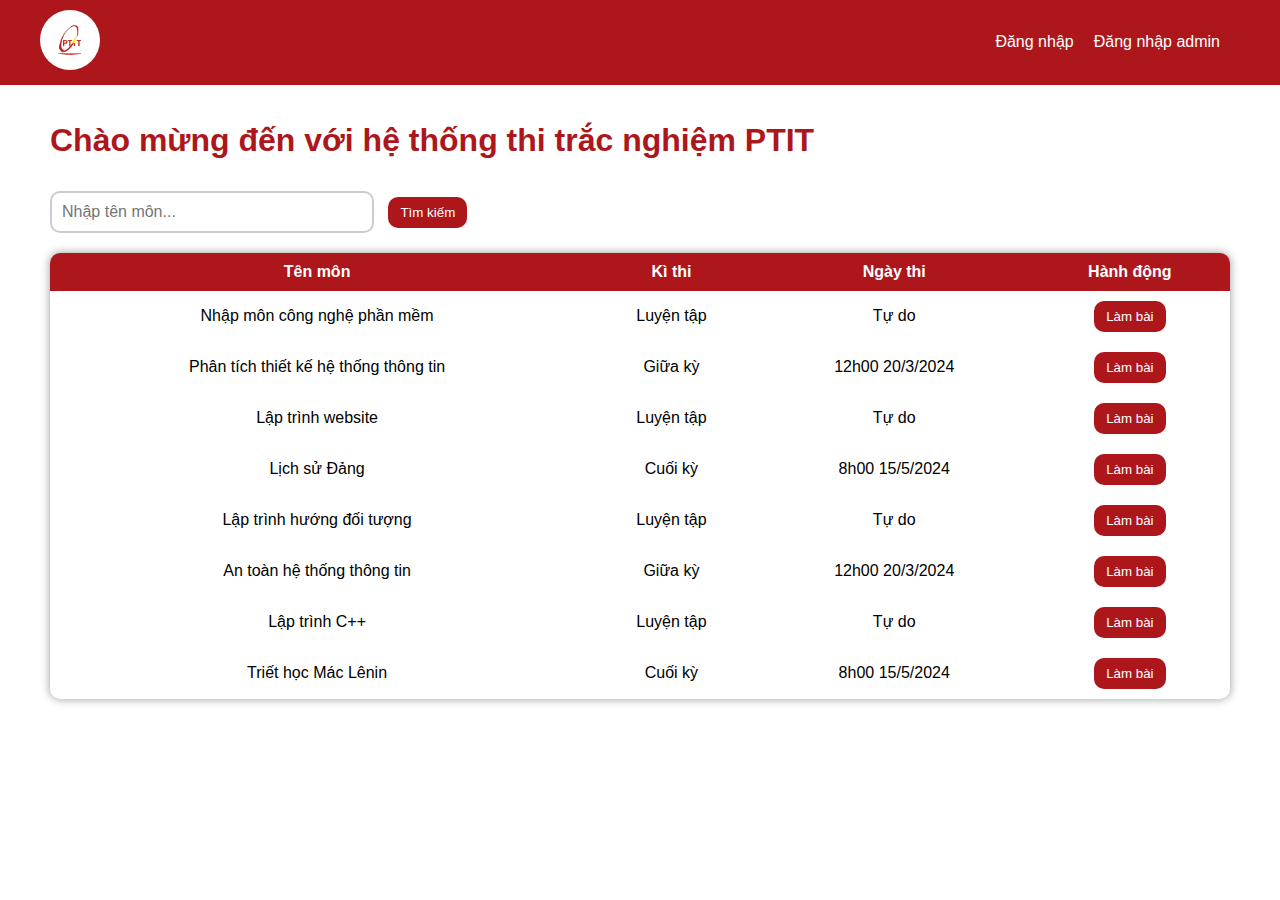
<file: index.html>
<!DOCTYPE html>
<html lang="en">

<head>
    <meta charset="UTF-8">
    <meta name="viewport" content="width=device-width, initial-scale=1.0">
    <link rel="stylesheet" href="./style.css">
    <title>Hệ thống thi trắc nghiệm PTIT</title>
    <link rel="shortcut icon" type="image/png" href="/ptit-logo.png">

</head>

<body>
    <nav class="navbar">
        <div class="container">
            <a href="/" class="logo">
                <image class="img-logo" src="/ptit-logo.png"></image>
            </a>
            <ul class="nav-links">
                <li><a href="/login-user/login.html" id="link1">Đăng nhập</a></li>
                <li><a href="/login/login.html" id="link1">Đăng nhập admin</a></li>
            </ul>
        </div>
    </nav>

    <div class="content">
        <h1>Chào mừng đến với hệ thống thi trắc nghiệm PTIT</h1>
        <input type="text" id="myInput" placeholder="Nhập tên môn...">
        <button class="action-button">Tìm kiếm</button>
        <div class="exam-body">
            <table class="custom-table">
                <!-- <thead>
                    <tr>
                        <th>Tên môn</th>
                        <th>Kì thi</th>
                        <th class="bod">Trạng thái
                            <div class="dropdown-triangle"></div>
                            <div class="filter-nav">
                                <p>Tự do</p>
                                <p>8h00 10/3/2024</p>
                                <p>8h00 12/5/2024</p>
                            </div>
                        </th>
                        <th>Hành động</th>
                    </tr>
                </thead>
                <tbody>
                    <tr>
                        <td>Lịch sử Đảng</td>
                        <td>Luyện tập</td>
                        <td>Tự do</td>
                        <td>
                            <button class="action-button" onclick="renderNewHTML('./exam/exam.html')">Làm bài</button>
                        </td>
                    </tr>
                    <tr>
                        <td>Cơ sở dữ liệu</td>
                        <td>Luyện tập</td>
                        <td>Tự do</td>
                        <td><button class="action-button" onclick="renderNewHTML('./exam/exam.html')">Làm bài</button>
                        </td>
                    </tr>
                    <tr>
                        <td>Cơ sở dữ liệu phân tán</td>
                        <td>Cuối kỳ</td>
                        <td>8h00 12/5/2024</td>
                        <td><button class="action-button" onclick="renderNewHTML('./exam/exam.html')">Làm bài</button>
                        </td>
                    </tr>
                    <tr>
                        <td>An toàn và bảo mật hệ thống thông tin</td>
                        <td>Luyện tập</td>
                        <td>Tự do</td>
                        <td><button class="action-button" onclick="renderNewHTML('./exam/exam.html')">Làm bài</button>
                        </td>
                    </tr>
                    <tr>
                        <td>Lập trình Website</td>
                        <td>Giữa kỳ</td>
                        <td>8h00 10/3/2024</td>
                        <td><button class="action-button" onclick="renderNewHTML('./exam/exam.html')">Làm bài</button>
                        </td>
                    </tr>
                    <tr>
                        <td>Lập trình C++</td>
                        <td>Giữa kỳ</td>
                        <td>8h00 10/3/2024</td>
                        <td><button class="action-button" onclick="renderNewHTML('./exam/exam.html')">Làm bài</button>
                        </td>
                    </tr>
                    <tr>
                        <td>Lập trình hướng đối tượng</td>
                        <td>Giữa kỳ</td>
                        <td>8h00 10/3/2024</td>
                        <td><button class="action-button" onclick="renderNewHTML('./exam/exam.html')">Làm bài</button>
                        </td>
                    </tr>
                </tbody> -->
            </table>
        </div>
    </div>
    <script src="main.js"></script>
    <script>
        function renderNewHTML(url) {
            // Đoạn code này sẽ chuyển hướng người dùng đến trang HTML mới
            window.location.href = url;
        }
    </script>
</body>

</html>
</file>
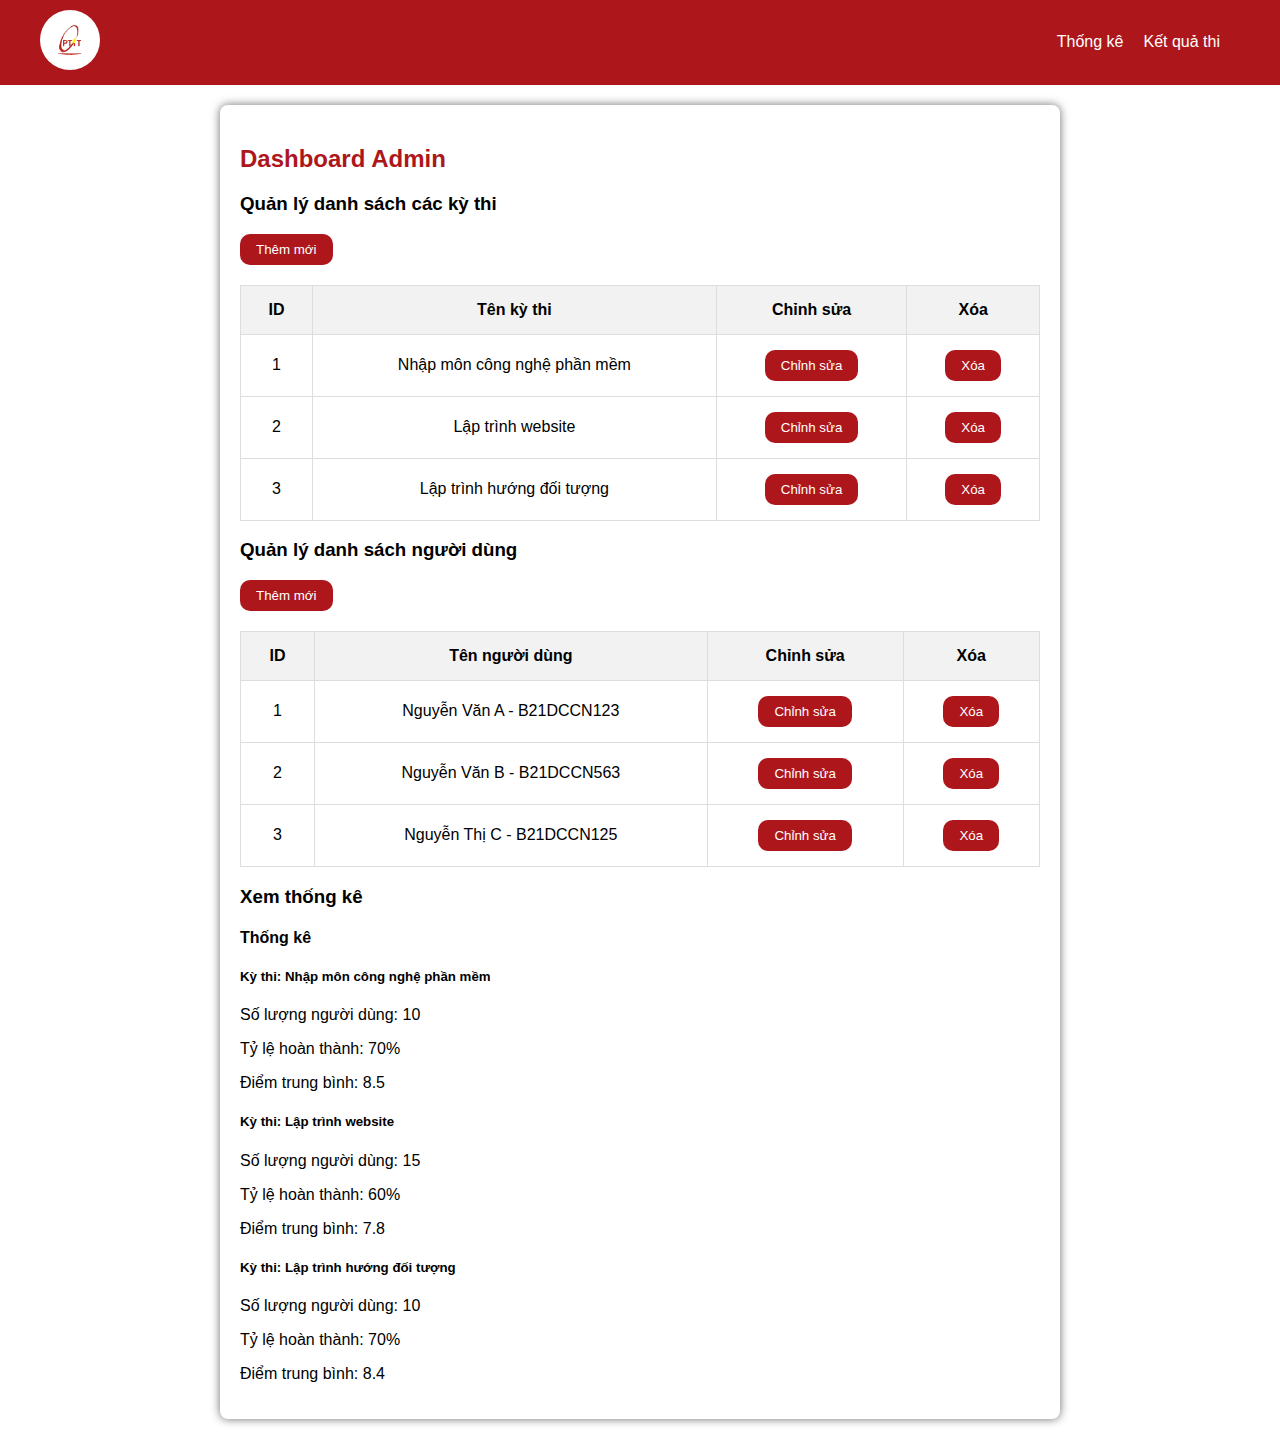
<file: dashboard/index.html>
<!DOCTYPE html>
<html lang="en">

<head>
    <meta charset="UTF-8">
    <meta name="viewport" content="width=device-width, initial-scale=1.0">
    <title>Dashboard Admin</title>
    <link rel="stylesheet" href="styles.css">
</head>

<body>

    <nav class="navbar">
        <div class="container">
            <a href="/" class="logo">
                <image class="img-logo" src="/ptit-logo.png"></image>
            </a>
            <ul class="nav-links">
                <li><a href="/statistic-page/index.html" id="link1">Thống kê</a></li>
                <li><a href="/student-result/index.html" id="link1">Kết quả thi</a></li>
            </ul>
        </div>
    </nav>

    <div class="content">
        <h2>Dashboard Admin</h2>

        <h3>Quản lý danh sách các kỳ thi</h3>
        <button onclick="renderNewHTML('./chinhSua/index.html')">Thêm mới</button>
        <table id="tableKyThi">
            <tr>
                <th>ID</th>
                <th>Tên kỳ thi</th>
                <th>Chỉnh sửa</th>
                <th>Xóa</th>
            </tr>
        </table>

        <h3>Quản lý danh sách người dùng</h3>
        <button onclick="themMoiNguoiDung()">Thêm mới</button>
        <table id="tableNguoiDung">
            <tr>
                <th>ID</th>
                <th>Tên người dùng</th>
                <th>Chỉnh sửa</th>
                <th>Xóa</th>
            </tr>
        </table>

        <h3>Xem thống kê</h3>

        <div id="thongKe"></div>
    </div>

    <script src="scripts.js"></script>

    <script>
        function renderNewHTML(url) {
            // Đoạn code này sẽ chuyển hướng người dùng đến trang HTML mới
            window.location.href = url;
        }
    </script>
</body>

</html>
</file>
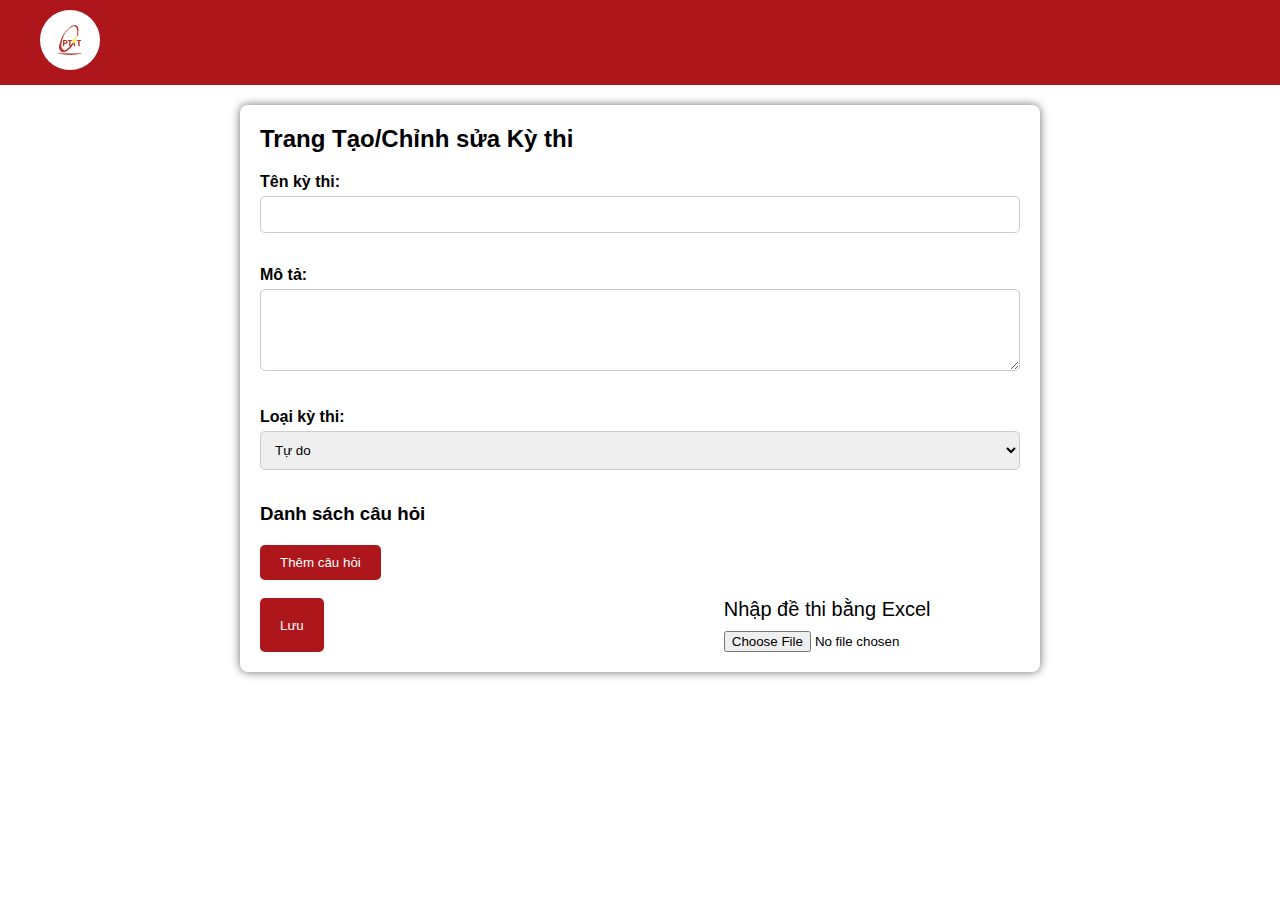
<file: dashboard/chinhSua/index.html>
<!DOCTYPE html>
<html lang="en">

<head>
    <meta charset="UTF-8">
    <meta name="viewport" content="width=device-width, initial-scale=1.0">
    <title>Trang Tạo/Chỉnh sửa Kỳ thi</title>
    <link rel="stylesheet" href="styles.css">
</head>

<body>
    <nav class="navbar">
        <div class="container">
            <a href="/" class="logo">
                <image class="img-logo" src="/ptit-logo.png"></image>
            </a>
            <ul class="nav-links">
                <!-- <li><a href="/login/login.html" id="link1">Đăng nhập</a></li> -->
            </ul>
        </div>
    </nav>

    <div class="content">
        <h2>Trang Tạo/Chỉnh sửa Kỳ thi</h2>
        <form id="kyThiForm">
            <label for="tenKyThi">Tên kỳ thi:</label>
            <input type="text" id="tenKyThi" name="tenKyThi" required><br><br>

            <label for="moTa">Mô tả:</label><br>
            <textarea id="moTa" name="moTa" rows="4" cols="50"></textarea><br><br>

            <label for="loaiKyThi">Loại kỳ thi:</label>
            <select id="loaiKyThi" name="loaiKyThi">
                <option value="tuDo">Tự do</option>
                <option value="45Phut">Giữa kỳ</option>
                <option value="60Phut">Cuối kỳ</option>
            </select><br><br>

            <h3>Danh sách câu hỏi</h3>
            <div id="danhSachCauHoi">
                <!-- Các câu hỏi sẽ được thêm vào đây bằng JavaScript -->
            </div>

            <button type="button" onclick="themCauHoi()">Thêm câu hỏi</button><br><br>
            <div class="footer">
                <button type="submit">Lưu</button>
                <div>
                    <p id="titleInput">Nhập đề thi bằng Excel</p>
                    <input type="file" id="fileInput" name="fileInput">
                </div>
            </div>

        </form>
    </div>

    <script src=" scripts.js"></script>
</body>

</html>
</file>
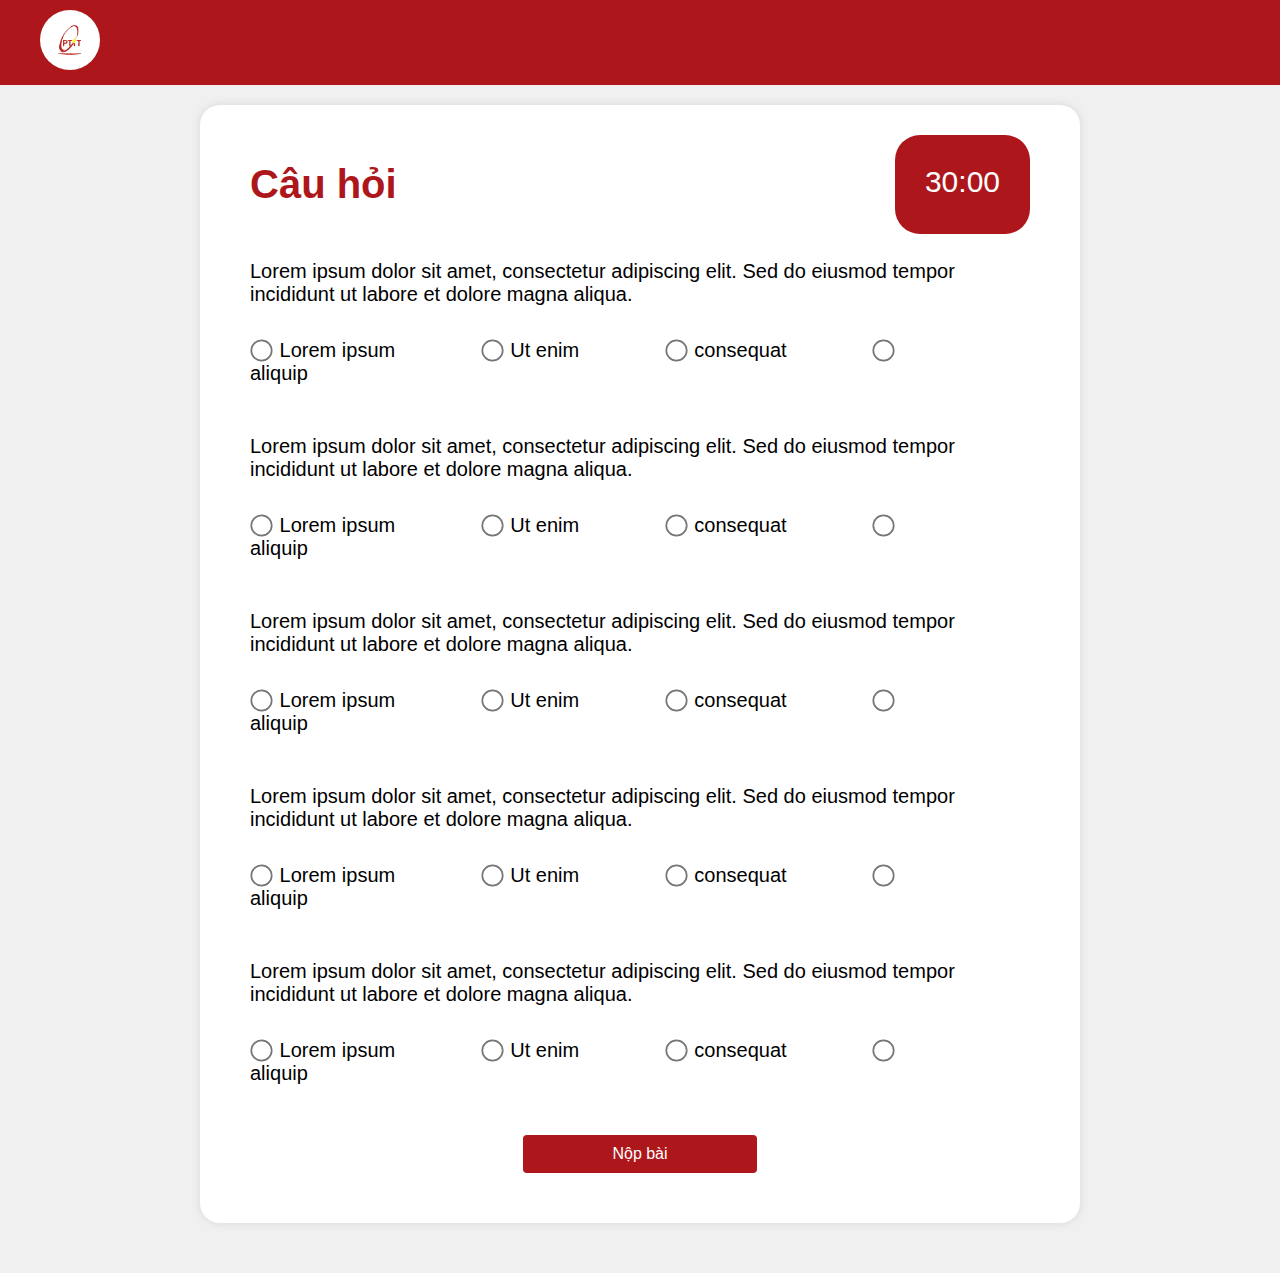
<file: exam/exam.html>
<!DOCTYPE html>
<html lang="en">

<head>
    <meta charset="UTF-8">
    <meta name="viewport" content="width=device-width, initial-scale=1.0">
    <link rel="stylesheet" href="./exam.css">
    <title>Hệ thống thi trắc nghiệm PTIT</title>

</head>

<body>

    <nav class="navbar">
        <div class="container">
            <a href="/" class="logo">
                <image class="img-logo" src="/ptit-logo.png"></image>
            </a>
        </div>
    </nav>
    <!-- Questions -->
    <div id="questions">
        <div class="questions-body">
            <div class="questions-body-title">
                <h1>Câu hỏi</h1>
                <div class="countdown">
                    <p id="timer">30:00</p>
                </div>
            </div>
            <div class="question-group">
                <div class="question">
                    <h4 class="label-question"> Lorem ipsum dolor sit amet, consectetur adipiscing elit. Sed do eiusmod
                        tempor incididunt ut labore et dolore magna aliqua.</h4><br />
                    <input class="answer-input" type="radio" id="1a" name="group1" value="0">
                    <label for="1a">Lorem ipsum</label>
                    <input class="answer-input" type="radio" id="1b" name="group1" value="1">
                    <label for="1b">Ut enim</label>
                    <input class="answer-input" type="radio" id="1c" name="group1" value="0">
                    <label for="1c">consequat</label>
                    <input class="answer-input" type="radio" id="1d" name="group1" value="0">
                    <label for="1d">aliquip</label>
                </div>

                <div class="question">
                    <h4 class="label-question"> Lorem ipsum dolor sit amet, consectetur adipiscing elit. Sed do eiusmod
                        tempor incididunt ut labore et dolore magna aliqua.</h4><br />
                    <input class="answer-input" type="radio" id="2a" name="group2" value="0">
                    <label for="2a">Lorem ipsum</label>
                    <input class="answer-input" type="radio" id="2b" name="group2" value="1">
                    <label for="2b">Ut enim</label>
                    <input class="answer-input" type="radio" id="2c" name="group2" value="0">
                    <label for="2c">consequat</label>
                    <input class="answer-input" type="radio" id="2d" name="group2" value="0">
                    <label for="2d">aliquip</label>
                </div>

                <div class="question">
                    <h4 class="label-question"> Lorem ipsum dolor sit amet, consectetur adipiscing elit. Sed do eiusmod
                        tempor incididunt ut labore et dolore magna aliqua.</h4><br />
                    <input class="answer-input" type="radio" id="3a" name="group3" value="0">
                    <label for="3a">Lorem ipsum</label>
                    <input class="answer-input" type="radio" id="3b" name="group3" value="1">
                    <label for="3b">Ut enim</label>
                    <input class="answer-input" type="radio" id="3c" name="group3" value="0">
                    <label for="3c">consequat</label>
                    <input class="answer-input" type="radio" id="3d" name="group3" value="0">
                    <label for="3d">aliquip</label>
                </div>

                <div class="question">
                    <h4 class="label-question"> Lorem ipsum dolor sit amet, consectetur adipiscing elit. Sed do eiusmod
                        tempor incididunt ut labore et dolore magna aliqua.</h4><br />
                    <input class="answer-input" type="radio" id="4a" name="group4" value="0">
                    <label for="4a">Lorem ipsum</label>
                    <input class="answer-input" type="radio" id="4b" name="group4" value="1">
                    <label for="4b">Ut enim</label>
                    <input class="answer-input" type="radio" id="4c" name="group4" value="0">
                    <label for="4c">consequat</label>
                    <input class="answer-input" type="radio" id="4d" name="group4" value="0">
                    <label for="4d">aliquip</label>
                </div>

                <div class="question">
                    <h4 class="label-question"> Lorem ipsum dolor sit amet, consectetur adipiscing elit. Sed do eiusmod
                        tempor incididunt ut labore et dolore magna aliqua.</h4><br />
                    <input class="answer-input" type="radio" id="5a" name="group5" value="0">
                    <label for="5a">Lorem ipsum</label>
                    <input class="answer-input" type="radio" id="5b" name="group5" value="1">
                    <label for="5b">Ut enim</label>
                    <input class="answer-input" type="radio" id="5c" name="group5" value="0">
                    <label for="5c">consequat</label>
                    <input class="answer-input" type="radio" id="5d" name="group5" value="0">
                    <label for="5d">aliquip</label>
                </div>
            </div>
            <div class="submit-btn">
                <input class="submit-exam" type="submit" value="Nộp bài">
            </div>
        </div>
    </div>

    <div id="result" class="hidden1">
        <!-- <h2 class="result-user"></h2> -->
        <div id="questions">
            <div class="questions-body">
                <h1>Kết quả bài làm</h1>
                <p>Họ tên: Nguyễn Văn A</p>
                <p>Ngày sinh: 01/01/2003</p>
                <p>Mã Sinh Viên: B21DCCN000</p>
                <p>Lớp: D21CQCN00-B</p>
                <p>Số câu đúng: 4/5</p>
                <p>Tổng điểm: 8/10</p>

                <div class="question-group">
                    <div class="question">
                        <h4 class="label-question"> Lorem ipsum dolor sit amet, consectetur adipiscing elit. Sed do
                            eiusmod
                            tempor incididunt ut labore et dolore magna aliqua.</h4><br />
                        <input class="answer-input" type="radio" id="1a" name="group1k" value="0">
                        <label for="1a">Lorem ipsum</label>
                        <input class="answer-input" type="radio" id="1b" name="group1k" value="1" checked disabled>
                        <label for="1b">Ut enim</label>
                        <input class="answer-input" type="radio" id="1c" name="group1k" value="0">
                        <label for="1c">consequat</label>
                        <input class="answer-input" type="radio" id="1d" name="group1k" value="0">
                        <label for="1d">aliquip</label>
                    </div>

                    <div class="question">
                        <h4 class="label-question"> Lorem ipsum dolor sit amet, consectetur adipiscing elit. Sed do
                            eiusmod
                            tempor incididunt ut labore et dolore magna aliqua.</h4><br />
                        <input class="answer-input" type="radio" id="2a" name="group2k" value="0" checked disabled>
                        <label for="2a">Lorem ipsum</label>
                        <input class="answer-input" type="radio" id="2b" name="group2k" value="1">
                        <label for="2b">Ut enim</label>
                        <input class="answer-input" type="radio" id="2c" name="group2k" value="0">
                        <label for="2c">consequat</label>
                        <input class="answer-input" type="radio" id="2d" name="group2k" value="0">
                        <label for="2d">aliquip</label>
                    </div>

                    <div class="question">
                        <h4 class="label-question"> Lorem ipsum dolor sit amet, consectetur adipiscing elit. Sed do
                            eiusmod
                            tempor incididunt ut labore et dolore magna aliqua.</h4><br />
                        <input class="answer-input" type="radio" id="3a" name="group3k" value="0">
                        <label for="3a">Lorem ipsum</label>
                        <input class="answer-input" type="radio" id="3b" name="group3k" value="1" checked disabled>
                        <label for="3b">Ut enim</label>
                        <input class="answer-input" type="radio" id="3c" name="group3k" value="0">
                        <label for="3c">consequat</label>
                        <input class="answer-input" type="radio" id="3d" name="group3k" value="0">
                        <label for="3d">aliquip</label>
                    </div>

                    <div class="question">
                        <h4 class="label-question"> Lorem ipsum dolor sit amet, consectetur adipiscing elit. Sed do
                            eiusmod
                            tempor incididunt ut labore et dolore magna aliqua.</h4><br />
                        <input class="answer-input" type="radio" id="4a" name="group4k" value="0">
                        <label for="4a">Lorem ipsum</label>
                        <input class="answer-input" type="radio" id="4b" name="group4k" value="1" checked disabled>
                        <label for="4b">Ut enim</label>
                        <input class="answer-input" type="radio" id="4c" name="group4k" value="0">
                        <label for="4c">consequat</label>
                        <input class="answer-input" type="radio" id="4d" name="group4k" value="0">
                        <label for="4d">aliquip</label>
                    </div>

                    <div class="question">
                        <h4 class="label-question"> Lorem ipsum dolor sit amet, consectetur adipiscing elit. Sed do
                            eiusmod
                            tempor incididunt ut labore et dolore magna aliqua.</h4><br />
                        <input class="answer-input" type="radio" id="5a" name="group5k" value="0">
                        <label for="5a">Lorem ipsum</label>
                        <input class="answer-input" type="radio" id="5b" name="group5k" value="1" checked disabled>
                        <label for="5b">Ut enim</label>
                        <input class="answer-input" type="radio" id="5c" name="group5k" value="0">
                        <label for="5c">consequat</label>
                        <input class="answer-input" type="radio" id="5d" name="group5k" value="0">
                        <label for="5d">aliquip</label>
                    </div>
                </div>




            </div>
        </div>
    </div>


    <script src="exam.js"></script>
</body>

</html>
</file>
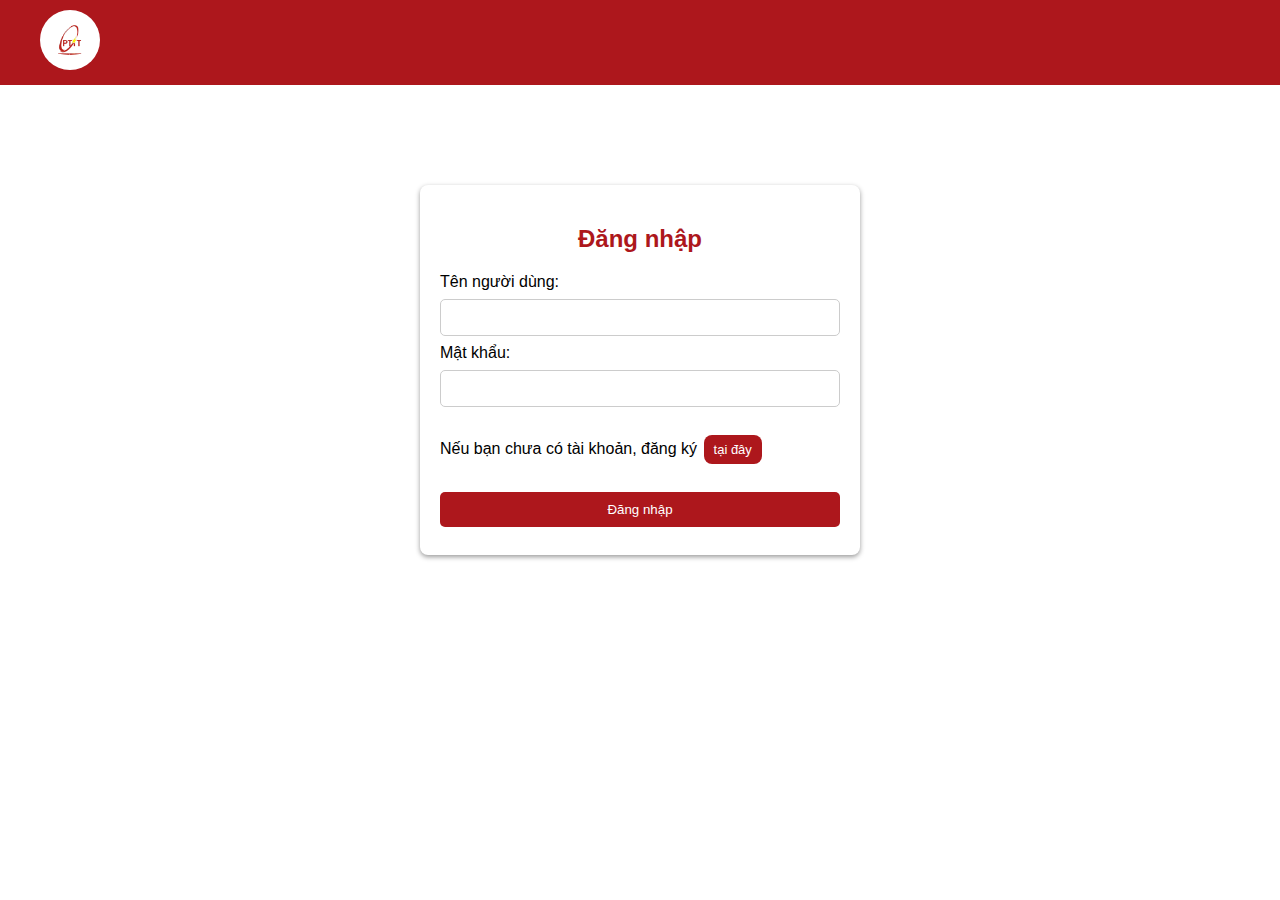
<file: login-user/login.html>
<!DOCTYPE html>
<html lang="en">

<head>
    <meta charset="UTF-8">
    <meta name="viewport" content="width=device-width, initial-scale=1.0">
    <link rel="stylesheet" href="./login.css">
    <link rel="stylesheet" href="https://cdnjs.cloudflare.com/ajax/libs/font-awesome/6.5.1/css/all.min.css"
        integrity="sha512-DTOQO9RWCH3ppGqcWaEA1BIZOC6xxalwEsw9c2QQeAIftl+Vegovlnee1c9QX4TctnWMn13TZye+giMm8e2LwA=="
        crossorigin="anonymous" referrerpolicy="no-referrer" />
    <title>Hệ thống thi trắc nghiệm PTIT</title>
</head>

<body>
    <nav class="navbar">
        <div class="container">
            <a href="/" class="logo">
                <image class="img-logo" src="/ptit-logo.png"></image>
            </a>
        </div>
    </nav>
    <div class="border">
        <div class="content">
            <h2 class="label-login">Đăng nhập</h2>
            <form id="loginForm">
                <label for="username">Tên người dùng:</label>
                <input type="text" id="loginUsername" name="username" required>

                <label for="password">Mật khẩu:</label>
                <input type="password" id="loginPassword" name="password" required>
                <p>Nếu bạn chưa có tài khoản, đăng ký <button class="signup">tại đây</button></p>
                <input type="submit" value="Đăng nhập">
            </form>
        </div>
    </div>
    <!-- href="register.html" -->

    <div class="modal">
        <div class="modal__panel">
            <div class="modal__header">
                <h1 class="label-register">Đăng ký</h1>
                <i class="fa-solid fa-xmark"></i>
            </div>
            <form id="registerForm">
                <label for="username">Tên người dùng:</label>
                <input type="text" id="registerUsername" name="username" required>

                <label for="email">Email:</label>
                <input type="email" id="registerEmail" name="email" required>

                <label for="password">Mật khẩu:</label>
                <input type="password" id="registerPassword" name="password" required>

                <label for="password">Xác nhận mật khẩu:</label>
                <input type="password" id="confirmPassword" name="passwordAgain" required>

                <input type="submit" value="Đăng ký">
            </form>
        </div>
    </div>

    <script src="./login.js"></script>
    <script>
        function renderNewHTML(url) {
            // Đoạn code này sẽ chuyển hướng người dùng đến trang HTML mới
            window.location.href = url;
        }
    </script>
</body>

</html>
</file>
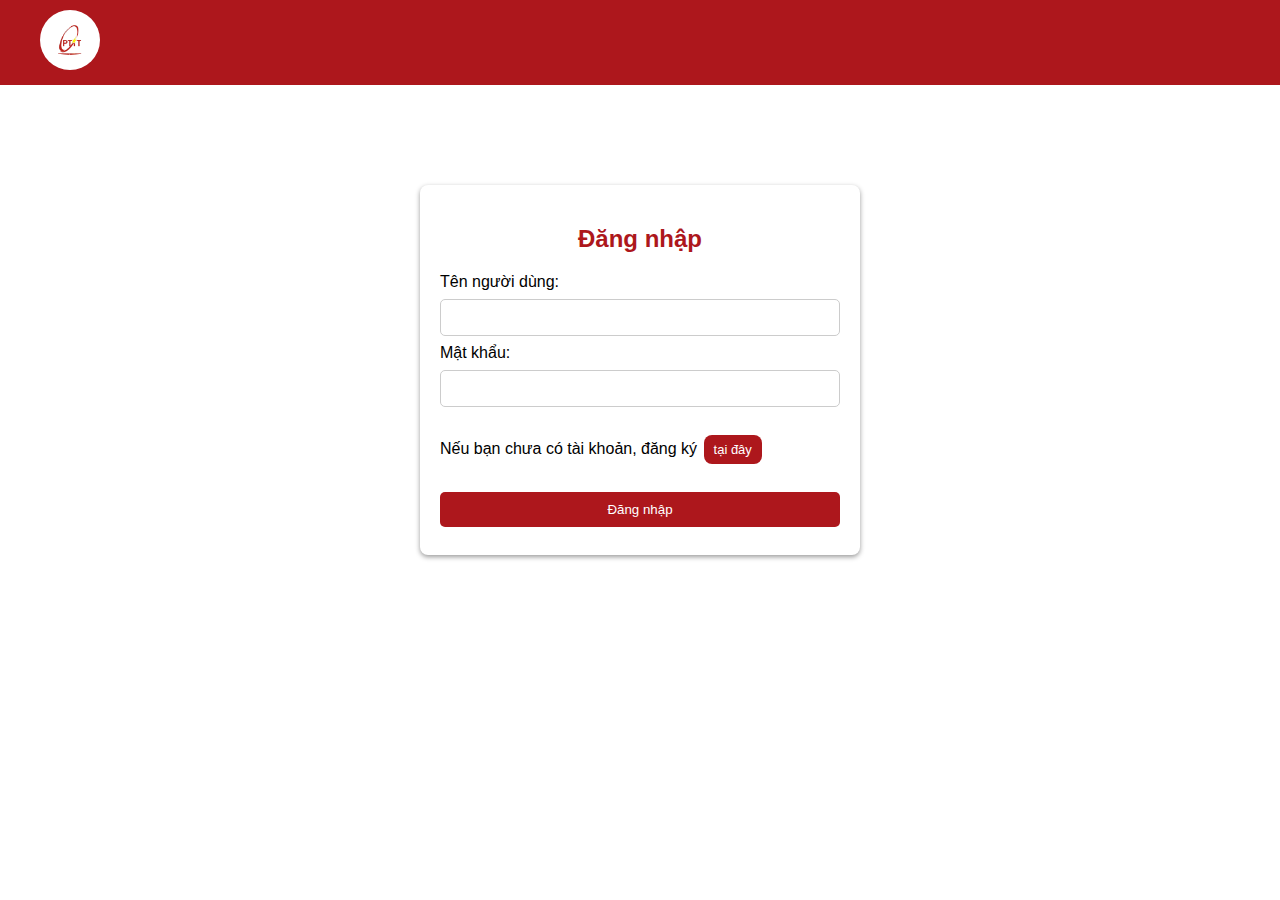
<file: login/login.html>
<!DOCTYPE html>
<html lang="en">

<head>
    <meta charset="UTF-8">
    <meta name="viewport" content="width=device-width, initial-scale=1.0">
    <link rel="stylesheet" href="./login.css">
    <link rel="stylesheet" href="https://cdnjs.cloudflare.com/ajax/libs/font-awesome/6.5.1/css/all.min.css"
        integrity="sha512-DTOQO9RWCH3ppGqcWaEA1BIZOC6xxalwEsw9c2QQeAIftl+Vegovlnee1c9QX4TctnWMn13TZye+giMm8e2LwA=="
        crossorigin="anonymous" referrerpolicy="no-referrer" />
    <title>Hệ thống thi trắc nghiệm PTIT</title>
    <style>
        /* .navbar {
            background-color: white;
            color: #fff;
            padding: 10px 0;
            border-bottom: 1px solid #ad171c;
            ;
        }

        .container {
            max-width: 1200px;
            margin: 0 auto;
            display: flex;
            justify-content: space-between;
            align-items: center;
        }

        .logo {
            font-size: 1.5rem;
            color: #fff;
            text-decoration: none;
        }

        .nav-links {
            list-style-type: none;
            margin: 0;
            padding: 0;
            display: flex;
        }

        .nav-links li {
            margin-right: 20px;
        }

        .nav-links li a {
            color: #fff;
            text-decoration: none;
        } */
    </style>
</head>

<body>
    <nav class="navbar">
        <div class="container">
            <a href="/" class="logo">
                <image class="img-logo" src="/ptit-logo.png"></image>
            </a>
        </div>
    </nav>
    <div class="border">
        <div class="content">
            <h2 class="label-login">Đăng nhập</h2>
            <form id="loginForm">
                <label for="username">Tên người dùng:</label>
                <input type="text" id="loginUsername" name="username" required>

                <label for="password">Mật khẩu:</label>
                <input type="password" id="loginPassword" name="password" required>
                <p>Nếu bạn chưa có tài khoản, đăng ký <button class="signup">tại đây</button></p>
                <input type="submit" value="Đăng nhập" onclick="renderNewHTML('/dashboard/index.html')">
            </form>
        </div>
    </div>
    <!-- href="register.html" -->

    <div class="modal">
        <div class="modal__panel">
            <div class="modal__header">
                <h1 class="label-register">Đăng ký</h1>
                <i class="fa-solid fa-xmark"></i>
            </div>
            <form id="registerForm">
                <label for="username">Tên người dùng:</label>
                <input type="text" id="registerUsername" name="username" required>

                <label for="email">Email:</label>
                <input type="email" id="registerEmail" name="email" required>

                <label for="password">Mật khẩu:</label>
                <input type="password" id="registerPassword" name="password" required>

                <label for="password">Xác nhận mật khẩu:</label>
                <input type="password" id="confirmPassword" name="passwordAgain" required>

                <input type="submit" value="Đăng ký">
            </form>
        </div>
    </div>

    <script src="./login.js"></script>
    <script>
        function renderNewHTML(url) {
            // Đoạn code này sẽ chuyển hướng người dùng đến trang HTML mới
            window.location.href = url;
        }
    </script>
</body>

</html>
</file>
<file: style.css>
:root {
    --main-color: #AD171C;
}

h1 {
    color: var(--main-color);
}

body {
    margin: 0;
    font-family: Arial, sans-serif;
}

.navbar {
    background-color: var(--main-color);
    color: #fff;
    padding: 10px 0;
    border-bottom: 1px solid #ad171c;
}


.container {
    max-width: 1200px;
    margin: 0 auto;
    display: flex;
    justify-content: space-between;
    align-items: center;
}

.logo {
    font-size: 1rem;
    color: #fff;
    text-decoration: none;
}

.logo .img-logo {
    border-radius: 100%;
    height: 30px;
    padding-top: 15px;
    padding-bottom: 15px;
    background-color: white;

}

.nav-links {
    list-style-type: none;
    margin: 0;
    padding: 0;
    display: flex;
}

.nav-links li {
    margin-right: 20px;
}

.nav-links li a {
    color: white;
    text-decoration: none;
    font-size: 16px;
}

.content {
    padding-top: 16px;
    padding-right: 50px;
    padding-left: 50px;
}


.exam-body {
    border-radius: 10px;
    background-color: white;
    box-shadow: 0 0 10px rgba(0, 0, 0, 0.4);
}

#myInput {
    width: 300px;
    padding: 10px;
    border: 2px solid #ccc;
    border-radius: 10px;
    outline: none;
    font-size: 16px;
    margin-top: 10px;
    margin-bottom: 20px;
    margin-right: 10px;
}

#myInput:focus {
    border-color: #007bff;
}

.custom-table {
    overflow: hidden;
    border-radius: 10px;
    width: 100%;
    border-collapse: collapse;
    margin-bottom: 50px;
}

.custom-table th,
.custom-table td {
    padding: 10px;
    text-align: center;
}

.custom-table th {
    /* border: 1px solid #ddd; */
    background-color: var(--main-color);
    color: white;
}


.action-button {
    padding: 8px 12px;
    border: none;
    border-radius: 10px;
    background-color: var(--main-color);
    color: white;
    cursor: pointer;
}

.action-button:hover {
    opacity: 0.7;
}

.dropdown-triangle {
    width: 0;
    height: 0;
    border-left: 5px solid transparent;
    border-right: 5px solid transparent;
    border-top: 8px solid white;

}

.bod {
    display: flex;
    justify-content: center;
    align-items: center;
    gap: 10px;
    position: relative;
}


.filter-nav {
    display: none;
    width: 100%;
    position: absolute;
    bottom: -119px;
    height: auto;
    background-color: var(--main-color);
    color: white;
}

.filter-nav p {
    font-weight: 400;
    cursor: pointer;
}

.bod:hover .filter-nav {
    display: block;
}
</file>
<file: dashboard/styles.css>
:root {
    --main-color: #AD171C;
}

h2 {
    color: var(--main-color);
}

body {
    font-family: Arial, sans-serif;
    margin: 0;
    padding: 0;
}

/* .header nav {
    max-width: 1200px;
    margin: 0 auto;
    display: flex;
    justify-content: space-between;
    align-items: center;
    padding: 10px 0;
    border-bottom: 2px solid #ad171c;
} */

.content {
    max-width: 800px;
    margin: 20px auto;
    padding: 20px;
    background-color: #fff;
    border-radius: 8px;
    box-shadow: 0 0 10px rgba(6, 5, 5, 0.582);
}

.logo {
    font-size: 1rem;
    color: #fff;
    text-decoration: none;
}

.logo .img-logo {
    border-radius: 100%;
    height: 30px;
    padding-top: 15px;
    padding-bottom: 15px;
    background-color: white;

}

table {
    width: 100%;
    border-collapse: collapse;
    margin-top: 20px;
}

table,
td,
th {
    border: 1px solid #ddd;
    padding: 15px;
    text-align: center;
}

th {
    background-color: #f2f2f2;
}

button {
    padding: 8px 16px;
    background-color: #ad171c;
    color: white;
    border: none;
    cursor: pointer;
    border-radius: 10px;
}

button:hover {
    background-color: #953135;
}

:root {
    --main-color: #AD171C;
}

body {
    margin: 0;
    font-family: Arial, sans-serif;
}

.navbar {
    background-color: var(--main-color);
    color: #fff;
    padding: 10px 0;
    border-bottom: 1px solid #ad171c;
}


.container {
    max-width: 1200px;
    margin: 0 auto;
    display: flex;
    justify-content: space-between;
    align-items: center;
}

.logo {
    font-size: 1rem;
    color: #fff;
    text-decoration: none;
}

.nav-links {
    list-style-type: none;
    margin: 0;
    padding: 0;
    display: flex;
}

.nav-links li {
    margin-right: 20px;
}

.nav-links li a {
    color: white;
    text-decoration: none;
    font-size: 16px;
}
</file>
<file: dashboard/chinhSua/styles.css>
* {
    margin: 0;
    padding: 0;
    box-sizing: border-box;
}

.logo {
    font-size: 1rem;
    color: #fff;
    text-decoration: none;
}

.logo .img-logo {
    border-radius: 100%;
    height: 60px;
    padding-top: 15px;
    padding-bottom: 15px;
    background-color: white;

}

:root {
    --main-color: #AD171C;
}

body {
    margin: 0;
    font-family: Arial, sans-serif;
}

.navbar {
    background-color: var(--main-color);
    color: #fff;
    padding: 10px 0;
    border-bottom: 1px solid #ad171c;
}

.container {
    max-width: 1200px;
    margin: 0 auto;
    display: flex;
    justify-content: space-between;
    align-items: center;
}

.nav-links {
    list-style-type: none;
    margin: 0;
    padding: 0;
    display: flex;
}

.nav-links li {
    margin-right: 20px;
}

.nav-links li a {
    color: white;
    text-decoration: none;
    font-size: 16px;
}


.content {
    max-width: 800px;
    margin: 20px auto;
    padding: 20px;
    background-color: #fff;
    border-radius: 8px;
    box-shadow: 0 0 10px rgba(6, 5, 5, 0.582);
}

form {
    margin-top: 20px;
}

label {
    font-weight: bold;
}

input[type="text"],
textarea,
select {
    width: 100%;
    padding: 10px;
    margin: 5px 0 15px;
    border: 1px solid #ccc;
    border-radius: 5px;
    box-sizing: border-box;
}

button {
    padding: 10px 20px;
    background-color: #ad171c;
    color: #fff;
    border: none;
    border-radius: 5px;
    cursor: pointer;
}

button:hover {
    background-color: #b80505;
}

#danhSachCauHoi {
    margin-bottom: 20px;
}

.cau-hoi {
    border: 1px solid #ccc;
    padding: 10px;
    margin-bottom: 10px;
    border-radius: 5px;
}

#titleInput {
    margin-left: 400px;
    font-size: 20px;
    margin-bottom: 10px;
}

#fileInput {
    margin-left: 400px;
}

.footer {
    display: flex;
}
</file>
<file: exam/exam.css>
:root {
    --main-color: #ad171c;
}

body {
    font-family: Arial, sans-serif;
    background-color: #f0f0f0;
    margin: 0;
    padding: 0;
    font-size: 20px;
}

.question {
    margin-bottom: 20px;
}

.hidden {
    display: none;
}

#questions {
    /* border: 1px solid red; */
    height: 100%;
    padding-left: 200px;
    padding-right: 200px;
    padding-top: 20px;
    padding-bottom: 50px;
    background-color: #f0f0f0;
}

.questions-body {
    border-radius: 20px;
    /* border: 1px solid red; */
    padding-top: 30px;
    padding-right: 50px;
    padding-left: 50px;
    padding-bottom: 50px;
    background-color: white;
    box-shadow: 0 0 10px rgba(0, 0, 0, 0.1);
}

.questions-body h1 {
    color: var(--main-color);
}

.questions-body-title {
    display: flex;
    justify-content: space-between;
}

.countdown {
    background-color: var(--main-color);
    border-radius: 25px;
    color: white;
    font-size: 30px;
    padding-left: 30px;
    padding-right: 30px;
}

.question-group {
    margin-bottom: 50px;
}

.label-group {
    font-size: 22px;
    font-weight: 600;
}

.label-question {
    margin-bottom: 10px;
    font-weight: 400;
}


/* CSS cho radio button */
.question-group input[type="radio"] {
    margin-right: 6px;
    transform: scale(1.7);
    cursor: pointer;
}

/* CSS cho checkbox */
.question-group input[type="checkbox"] {
    margin-right: 6px;
    transform: scale(1.7);
    cursor: pointer;
}

.question {
    margin-bottom: 50px;
}

.question-group span,
label {
    margin-right: 80px;
}

/* CSS cho textarea */
.question-group textarea {
    width: 100%;
    padding: 8px;
    margin-top: 5px;
    border: 1px solid #ccc;
    border-radius: 4px;
    font-size: 16px;
}

.submit-btn {
    display: flex;
    justify-content: center;
    align-items: center;
}

.submit-btn input[type="submit"] {
    width: 30%;
    padding: 10px;
    background-color: var(--main-color);
    color: white;
    border: none;
    border-radius: 4px;
    cursor: pointer;
    font-size: 16px;
}

.submit-btn input[type="submit"]:hover {
    opacity: 0.8;
}

#result .answer-input[value="1"]+label {
    color: green;
}

#result .answer-input:not([value="1"])+label {
    color: red;
}

#result .answer-input:checked+label {
    font-weight: 600;
}

.hidden1 {
    display: none;
}

#result {
    /* border: 1px solid red; */
    height: 100%;
    /* padding-left: 200px;
    padding-right: 200px;
    padding-top: 20px;
    padding-bottom: 50px; */
    background-color: #f0f0f0;
    width: 100%;
}

.navbar {
    background-color: var(--main-color);
    color: #fff;
    padding: 10px 0;
    border-bottom: 1px solid #ad171c;
}


.container {
    max-width: 1200px;
    margin: 0 auto;
    display: flex;
    justify-content: space-between;
    align-items: center;
}

.logo {
    font-size: 1rem;
    color: #fff;
    text-decoration: none;
}

.logo .img-logo {
    border-radius: 100%;
    height: 30px;
    padding-top: 15px;
    padding-bottom: 15px;
    background-color: white;

}
</file>
<file: login-user/login.css>
:root {
    --main-color: #AD171C;
}

body {
    font-family: Arial, sans-serif;
    background-color: white;
    margin: 0;
    padding: 0;
    /* display: flex;
    justify-content: center;
    align-items: center;
    height: 100vh;
    flex-direction: column; */
}

.border {
    display: flex;
    justify-content: center;
    align-items: center;
}

.content {
    background-color: #fff;
    margin-top: 100px;
    padding: 20px;
    border-radius: 8px;
    box-shadow: 0 2px 5px rgba(0, 0, 0, 0.4);
    width: 400px;
}

h2 {
    text-align: center;
}

input[type="text"],
input[type="password"],
input[type="submit"] {
    width: 100%;
    padding: 10px;
    margin: 8px 0;
    box-sizing: border-box;
    border: 1px solid #ccc;
    border-radius: 5px;
}

input[type="submit"] {
    background-color: var(--main-color);
    color: white;
    border: none;
    cursor: pointer;
}

input[type="submit"]:hover {
    background-color: var(--main-color);
}


.modal {
    background-color: rgba(0, 0, 0, 0.5);
    z-index: 1;
    position: absolute;
    top: 0;
    right: 0;
    bottom: 0;
    left: 0;
    display: none;
    justify-content: center;
    align-items: center;
}

.modal__panel {
    background-color: white;
    padding: 16px;
    border-radius: 8px;
    width: 500px;
}

.modal__header {
    display: flex;
    justify-content: space-between;
    color: var(--main-color);
}

.modal__header h1 {
    margin: 0;
    font-size: 24px;
}

.modal__header i {
    color: var(--main-color);
    font-size: 20px;
    transition: all ease .2s;
    cursor: pointer;
}

.modal__header i:hover {
    opacity: 0.6;
}

.modal__form input {
    margin-top: 16px;
}

.modal__signup {
    margin-top: 16px;
    width: 100%;
}

.signup {
    background-color: var(--main-color);
    /* Màu nền */
    border: none;
    /* Không có đường viền */
    color: white;
    /* Màu chữ */
    padding: 7px 10px;
    /* Kích thước đệm */
    text-align: center;
    /* Căn giữa nội dung */
    text-decoration: none;
    /* Không gạch chân */
    display: inline-block;
    /* Hiển thị như block */
    font-size: 13px;
    /* Kích thước chữ */
    margin: 4px 2px;
    /* Khoảng cách ngoài */
    cursor: pointer;
    /* Con trỏ khi rê chuột */
    border-radius: 8px;
    /* Bo tròn góc */
}

/* CSS cho nút khi di chuột qua */
.signup:hover {
    background-color: var(--main-color);
}

/* CSS cho nút khi được nhấn */
.signup:active {
    background-color: var(--main-color);
}

h2 {
    text-align: center;
}

input[type="text"],
input[type="password"],
input[type="email"],
input[type="submit"] {
    width: 100%;
    padding: 10px;
    margin: 8px 0;
    box-sizing: border-box;
    border: 1px solid #ccc;
    border-radius: 5px;
}

input[type="submit"] {
    background-color: var(--main-color);
    color: white;
    border: none;
    cursor: pointer;
}

input[type="submit"]:hover {
    background-color: var(--main-color);
}

.label-register {
    padding-top: 10px;
    padding-bottom: 10px;
    padding-left: 200px;

}

.label-login {
    color: var(--main-color);
}


.navbar {
    background-color: var(--main-color);
    color: #fff;
    padding: 10px 0;
    border-bottom: 1px solid #ad171c;
}


.container {
    max-width: 1200px;
    margin: 0 auto;
    display: flex;
    justify-content: space-between;
    align-items: center;
}

.logo {
    font-size: 1rem;
    color: #fff;
    text-decoration: none;
}

.logo .img-logo {
    border-radius: 100%;
    height: 30px;
    padding-top: 15px;
    padding-bottom: 15px;
    background-color: white;

}
</file>
<file: login/login.css>
:root {
    --main-color: #AD171C;
}

body {
    font-family: Arial, sans-serif;
    background-color: white;
    margin: 0;
    padding: 0;
    /* display: flex;
    justify-content: center;
    align-items: center;
    height: 100vh;
    flex-direction: column; */
}

.border {
    display: flex;
    justify-content: center;
    align-items: center;
}

.content {
    background-color: #fff;
    margin-top: 100px;
    padding: 20px;
    border-radius: 8px;
    box-shadow: 0 2px 5px rgba(0, 0, 0, 0.4);
    width: 400px;
}

h2 {
    text-align: center;
}

input[type="text"],
input[type="password"],
input[type="submit"] {
    width: 100%;
    padding: 10px;
    margin: 8px 0;
    box-sizing: border-box;
    border: 1px solid #ccc;
    border-radius: 5px;
}

input[type="submit"] {
    background-color: var(--main-color);
    color: white;
    border: none;
    cursor: pointer;
}

input[type="submit"]:hover {
    background-color: var(--main-color);
}


.modal {
    background-color: rgba(0, 0, 0, 0.5);
    z-index: 1;
    position: absolute;
    top: 0;
    right: 0;
    bottom: 0;
    left: 0;
    display: none;
    justify-content: center;
    align-items: center;
}

.modal__panel {
    background-color: white;
    padding: 16px;
    border-radius: 8px;
    width: 500px;
}

.modal__header {
    display: flex;
    justify-content: space-between;
    color: var(--main-color);
}

.modal__header h1 {
    margin: 0;
    font-size: 24px;
}

.modal__header i {
    color: var(--main-color);
    font-size: 20px;
    transition: all ease .2s;
    cursor: pointer;
}

.modal__header i:hover {
    opacity: 0.6;
}

.modal__form input {
    margin-top: 16px;
}

.modal__signup {
    margin-top: 16px;
    width: 100%;
}

.signup {
    background-color: var(--main-color);
    /* Màu nền */
    border: none;
    /* Không có đường viền */
    color: white;
    /* Màu chữ */
    padding: 7px 10px;
    /* Kích thước đệm */
    text-align: center;
    /* Căn giữa nội dung */
    text-decoration: none;
    /* Không gạch chân */
    display: inline-block;
    /* Hiển thị như block */
    font-size: 13px;
    /* Kích thước chữ */
    margin: 4px 2px;
    /* Khoảng cách ngoài */
    cursor: pointer;
    /* Con trỏ khi rê chuột */
    border-radius: 8px;
    /* Bo tròn góc */
}

/* CSS cho nút khi di chuột qua */
.signup:hover {
    background-color: var(--main-color);
}

/* CSS cho nút khi được nhấn */
.signup:active {
    background-color: var(--main-color);
}

h2 {
    text-align: center;
}

input[type="text"],
input[type="password"],
input[type="email"],
input[type="submit"] {
    width: 100%;
    padding: 10px;
    margin: 8px 0;
    box-sizing: border-box;
    border: 1px solid #ccc;
    border-radius: 5px;
}

input[type="submit"] {
    background-color: var(--main-color);
    color: white;
    border: none;
    cursor: pointer;
}

input[type="submit"]:hover {
    background-color: var(--main-color);
}

.label-register {
    padding-top: 10px;
    padding-bottom: 10px;
    padding-left: 200px;

}

.label-login {
    color: var(--main-color);
}


.navbar {
    background-color: var(--main-color);
    color: #fff;
    padding: 10px 0;
    border-bottom: 1px solid #ad171c;
}


.container {
    max-width: 1200px;
    margin: 0 auto;
    display: flex;
    justify-content: space-between;
    align-items: center;
}

.logo {
    font-size: 1rem;
    color: #fff;
    text-decoration: none;
}

.logo .img-logo {
    border-radius: 100%;
    height: 30px;
    padding-top: 15px;
    padding-bottom: 15px;
    background-color: white;

}
</file>
